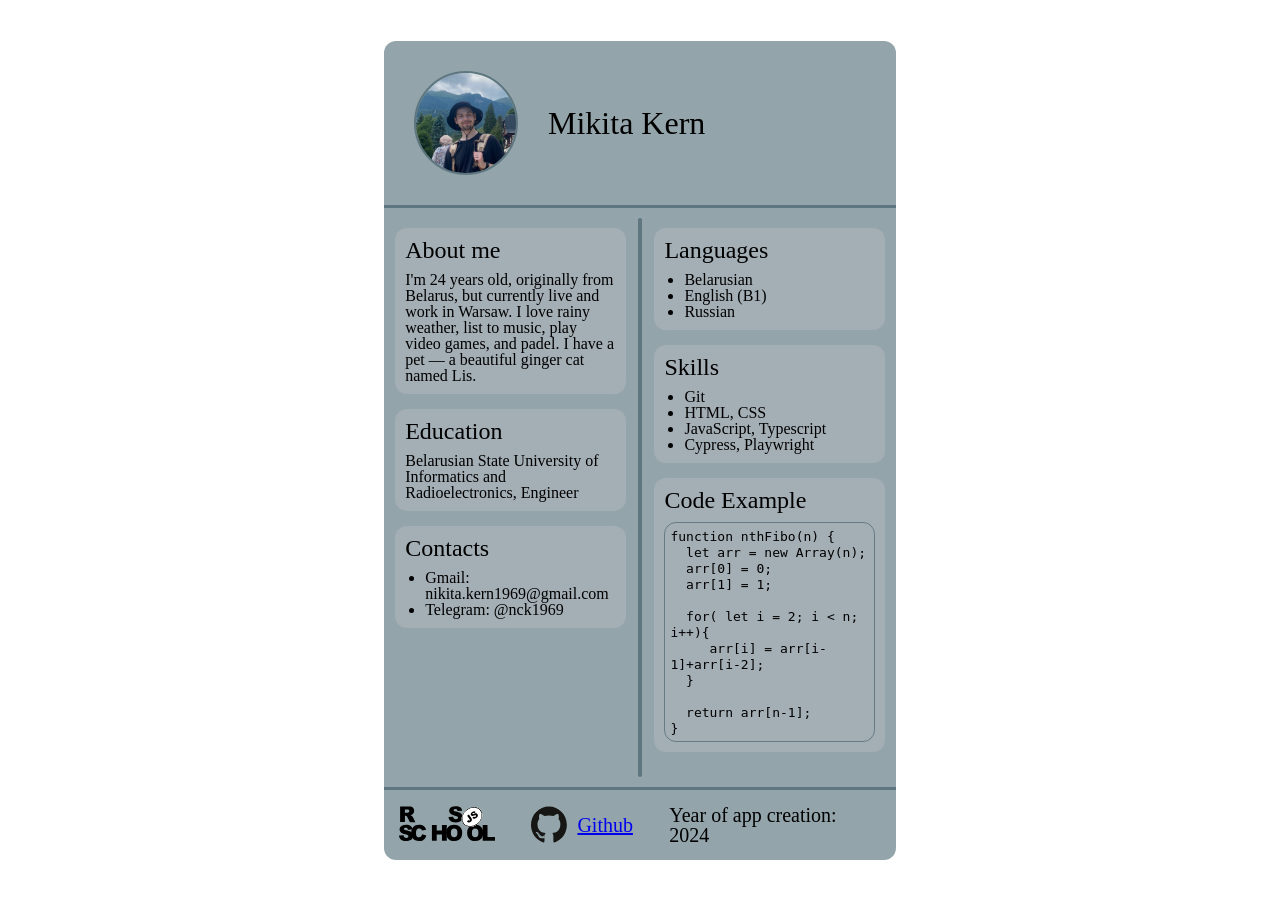
<file: index.html>
<!DOCTYPE html>
<html lang="en">
    <head>
        <meta charset="UTF-8">
        <title>CV: Mikita Kern</title>

        <link rel="stylesheet" href="./assets/reset.css">
        <link rel="stylesheet" href="./assets/style.css">
    </head>

    <body>
        <div class="container">
            <header class="header">
                <div class="avatar">
                    <img src="./assets/avatar.jpg" alt="avatar">
                </div>

                <h1 class="name">Mikita Kern</h1>
            </header>

            <main class="main">
                <div class="firstContentBlock">
                    <section>
                        <h2>About me</h2>

                        <p>I'm 24 years old, originally from Belarus, but currently live and work in Warsaw. I love rainy weather, list to music, play video games, and padel. I have a pet — a beautiful ginger cat named Lis.</p>
                    </section>

                    <section>
                        <h2>Education</h2>

                        <p>Belarusian State University of Informatics and Radioelectronics, Engineer</p>
                    </section>

                    <section>
                        <h2>Contacts</h2>

                        <nav>
                            <ul>
                                <li>Gmail: nikita.kern1969@gmail.com</li>
                                <li>Telegram: @nck1969</li>
                            </ul>
                        </nav>
                    </section>
                </div>

                <div class="contentBlocksDivider"></div>

                <div class="secondContentBlock">
                    <section>
                        <h2>Languages</h2>

                        <ul>
                            <li>Belarusian </li>
                            <li>English (B1)</li>
                            <li>Russian</li>
                        </ul>
                    </section>

                    <section>
                        <h2>Skills</h2>

                        <ul>
                            <li>Git</li>
                            <li>HTML, CSS</li>
                            <li>JavaScript, Typescript</li>
                            <li>Cypress, Playwright</li>
                        </ul>
                    </section>

                    <section>
                        <h2>Code Example</h2>

                        <p class="codeExample">
                            <code>
                                function nthFibo(n) {<Br>
                                &nbsp;&nbsp;let arr = new Array(n);<Br>
                                &nbsp;&nbsp;arr[0] = 0;<Br>
                                &nbsp;&nbsp;arr[1] = 1;<Br>
                                <Br>
                                &nbsp;&nbsp;for( let i = 2; i &lt; n; i++){<Br>
                                &nbsp;&nbsp;&nbsp;&nbsp;&nbsp;arr[i] = arr[i-1]+arr[i-2];<Br>
                                &nbsp;&nbsp;}<Br>
                                <Br>
                                &nbsp;&nbsp;return arr[n-1];<Br>
                                }
                            </code>
                        </p>
                    </section>
                </div>
            </main>

            <footer class="footer">
                <div class="rssLogo">
                    <a href="https://rs.school/courses/javascript-ru" target="_blank">
                        <img src="./assets/rssLogo.svg" alt="rss-logo">
                    </a>
                </div>

                <div class="githubLogo">
                    <a href="https://github.com/Nck1969" target="_blank">
                        <img src="./assets/githubLogo.svg" alt="github-logo">
                        <span>Github</span>
                    </a>
                </div>

                <span>Year of app creation: 2024</span>
            </footer>
        </div>
    </body>
</html>
</file>
<file: assets/style.css>
html {
    width: 100%;
    height: 100%;
}

body {
    width: 100%;
    height: 100%;
    display: flex;
    align-items: center;
    justify-content: center;
}

h1 {
    font-size: 32px;
}

h2 {
    font-size: 24px;
    margin-bottom: 10px;
}

ul {
    margin-left: 20px;
}

.container {
    width: 40%;
    min-height: 80%;
    flex-direction: column;
    background-color: rgba(41, 75, 87, 0.5);
    border-radius: 12px;
}

.header {
    width: 100%;
    min-height: 20%;
    padding: 30px;
    box-sizing: border-box;
    border-bottom: 3px solid rgba(41, 75, 87, 0.5);


    display: flex;
    flex-direction: row;
    align-items: center;

    .avatar {
        width: 100px;
        height: 100px;
        overflow: hidden;
        border-radius: 50%;
        border: 2px solid rgba(41, 75, 87, 0.5);

        img {
            width: 100%;
            height: 100%;
        }
    }

    .name {
        margin-left: 30px;
    }
}

.main {
    width: 100%;
    min-height: 65%;
    margin: 10px 0;
    display: flex;
    flex-direction: row;
    justify-content: space-around;

    .contentBlocksDivider {
        border-radius: 12px;
        border: 2px solid rgba(41, 75, 87, 0.5);
    }

    .firstContentBlock,
    .secondContentBlock {
        width: 45%;
        display: flex;
        flex-direction: column;
        border-radius: 12px;
        padding: 10px;
    }

    section {
        display: flex;
        flex-direction: column;
        align-items: start;
        justify-content: center;
        border-radius: 12px;
        margin-bottom: 15px;
        padding: 10px;
        background-color: #a4aeb5;
    }

    .codeExample {
        padding: 5px;
        border-radius: 12px;
        border: 1px solid rgba(41, 75, 87, 0.5);
    }
}

.footer {
    gap: 15px;
    min-height: 10%;
    padding: 15px;
    box-sizing: border-box;
    display: flex;
    flex-direction: row;
    align-items: center;
    justify-content: space-around;
    border-top: 3px solid rgba(41, 75, 87, 0.5);
    font-size: 20px;

    .rssLogo {
        width: 20%;
        height: 90%;

        a {
            width: 100%;
            height: 100%
        }

        img {
            width: 100%;
            height: 100%;
            margin-top: auto;
        }
    }

    .githubLogo {
        width: 30%;
        height: 50%;

        a {
            gap: 10px;
            width: 100%;
            height: 60%;
            display: flex;
            flex-direction: row;
            justify-content: center;
            align-items: center;

            span {
                font-size: 20px;
            }
        }

        img {
            width: 25%;
            height: 60%;
            margin-top: auto;
        }
    }
}
</file>
